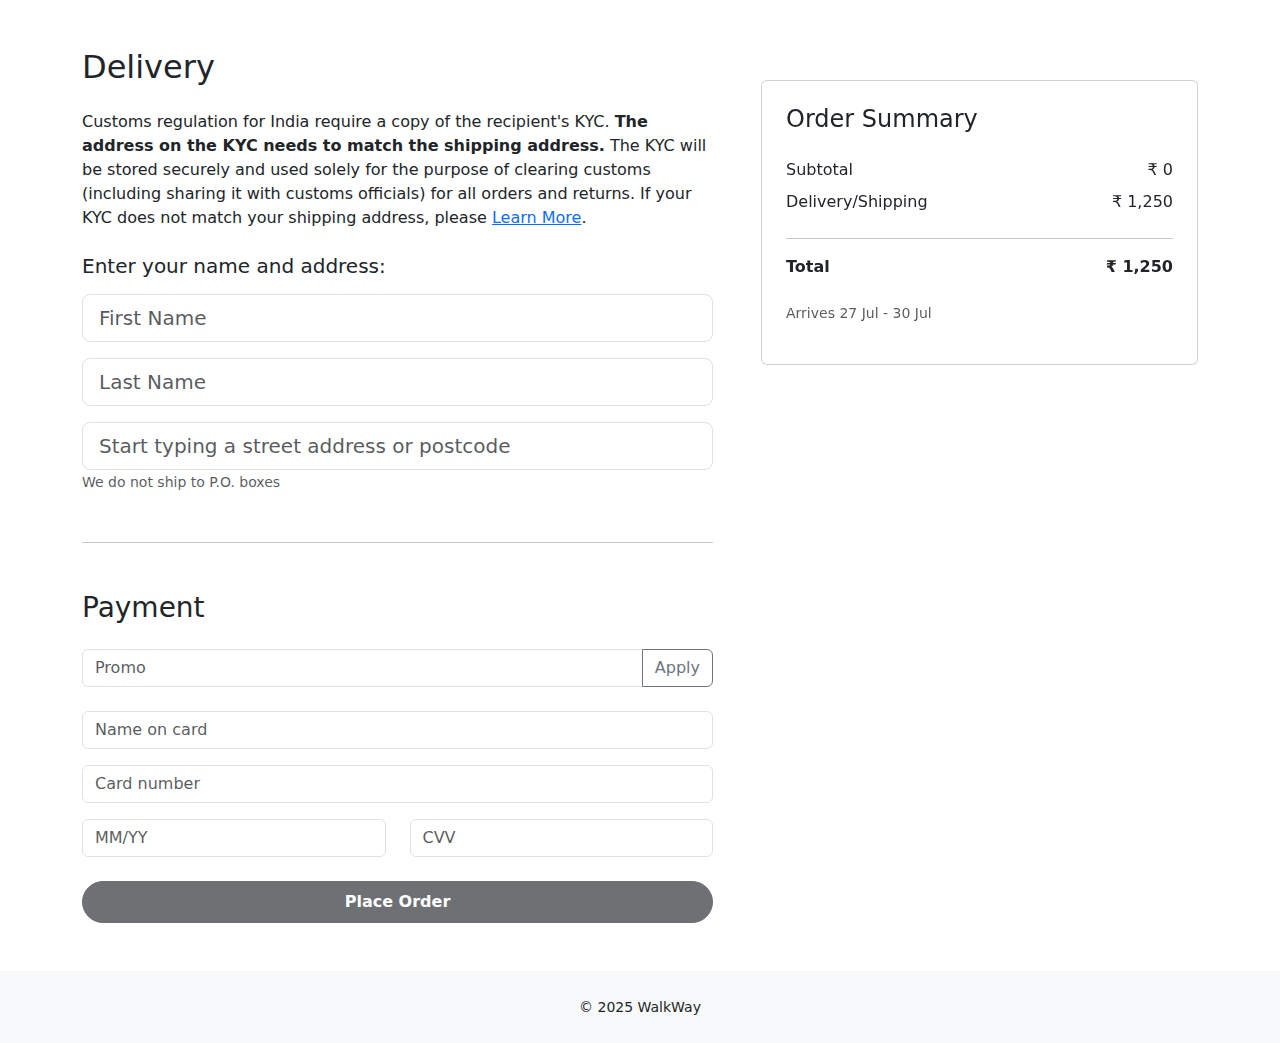
<file: checkout.html>
<!DOCTYPE html>
<html lang="en">
<head>
  <meta charset="UTF-8">
  <title>Checkout – WalkWay</title>
  <meta name="viewport" content="width=device-width, initial-scale=1">
  <link href="https://cdn.jsdelivr.net/npm/bootstrap@5.3.3/dist/css/bootstrap.min.css" rel="stylesheet">
  <link href="css/style.css" rel="stylesheet"> <!-- reuse existing styles -->
</head>
<body class="d-flex flex-column min-vh-100">

  <!-- (Optional) fixed navbar – include your existing header here if desired -->

  <!-- === MAIN CONTENT === -->
  <div class="container py-5 flex-grow-1">
    <div class="row g-5">
      <!-- ================= LEFT : Delivery / Payment ================== -->
      <div class="col-lg-7">
        <!-- Delivery -->
        <h2 class="mb-4">Delivery</h2>
        <p class="mb-4">
          Customs regulation for India require a copy of the recipient's KYC.
          <strong>The address on the KYC needs to match the shipping address.</strong>
          The KYC will be stored securely and used solely for the purpose of clearing
          customs (including sharing it with customs officials) for all orders and
          returns. If your KYC does not match your shipping address, please
          <a href="#">Learn More</a>.
        </p>

        <h5 class="mb-3">Enter your name and address:</h5>
        <form id="checkout-form">
          <div class="mb-3">
            <input type="text" class="form-control form-control-lg" id="firstName" placeholder="First Name" required>
          </div>
          <div class="mb-3">
            <input type="text" class="form-control form-control-lg" id="lastName" placeholder="Last Name" required>
          </div>
          <div class="mb-4">
            <input type="text" class="form-control form-control-lg" id="address" placeholder="Start typing a street address or postcode" required>
            <small class="text-muted">We do not ship to P.O. boxes</small>
          </div>

          <!-- Shipping recap -->
          <hr class="my-5">
          <h3 class="mb-4">Payment</h3>

          <!-- Promo -->
          <div class="input-group mb-4">
            <input type="text" class="form-control" id="promoCode" placeholder="Promo">
            <button class="btn btn-outline-secondary" type="button" id="applyPromo">Apply</button>
          </div>

          <!-- Card details -->
          <div class="mb-3">
            <input type="text" class="form-control" id="cardName" placeholder="Name on card" required>
          </div>
          <div class="mb-3">
            <input type="text" class="form-control" id="cardNumber" placeholder="Card number" required>
          </div>
          <div class="row gy-3 mb-4">
            <div class="col-6">
              <input type="text" class="form-control" id="cardExp" placeholder="MM/YY" required>
            </div>
            <div class="col-6">
              <input type="text" class="form-control" id="cardCvv" placeholder="CVV" required>
            </div>
          </div>

          <button type="submit" id="placeOrderBtn" class="btn btn-dark btn-lg w-100 rounded-pill" disabled>
            Place Order
          </button>
        </form>
      </div>

      <!-- ================ RIGHT : Sticky Order Summary ================= -->
      <div class="col-lg-5">
        <div class="card p-4 sticky-top" style="top:80px">
          <h4 class="mb-4">Order Summary</h4>

          <div class="d-flex justify-content-between mb-2">
            <span>Subtotal</span>
            <span id="sum-subtotal">₹0</span>
          </div>
          <div class="d-flex justify-content-between mb-2">
            <span>Delivery/Shipping</span>
            <span id="sum-shipping">₹1 250.00</span>
          </div>
          <hr>
          <div class="d-flex justify-content-between fw-bold mb-4">
            <span>Total</span>
            <span id="sum-total">₹0</span>
          </div>

          <!-- arrival -->
          <p class="small text-muted" id="sum-arrival"></p>

          <!-- line‑items -->
          <div id="sum-items"></div>
        </div>
      </div>
    </div>
  </div>

  <div id="orderSuccess" class="order-success d-none">
  <div class="icon">&#10004;</div>
  <div class="text">Order placed</div>
  </div>



  <footer class="mt-auto text-center py-4 bg-light">
    <small>&copy; 2025 WalkWay</small>
  </footer>

  <script src="https://cdn.jsdelivr.net/npm/bootstrap@5.3.3/dist/js/bootstrap.bundle.min.js"></script>
  <script src="js/checkout.js"></script>
</body>
</html>
</file>
<file: css/style.css>
/* Navbar styling */
.navbar-custom {
  background-color: #fff;
  padding: 0.75rem 2rem;
  box-shadow: 0 2px 4px rgba(0, 0, 0, 0.1);
}

#mainNavbar {
  position: fixed;
  top: 0;
  left: 0;
  width: 100%;
  z-index: 999;
  background-color: white;
  box-shadow: 0 2px 4px rgba(0, 0, 0, 0.05);
  transition: opacity 0.4s ease, visibility 0.4s ease;
  opacity: 1;
  visibility: visible;
}
#mainNavbar.hidden {
  opacity: 0;
  visibility: hidden;
}


/* Center nav links */
.navbar-custom .nav-link {
  color: #000;
  font-weight: 500;
  margin: 0 10px;
  align-items: center;
}

.navbar-custom .nav-link:hover {
  color: #555;
}

/* Logo */
.walkway-logo {
  height: 70px;
  width: 150px;
  display:block ;
  padding: 0;
  margin-left: -20px;
  margin-right: 30px;
  margin-top: -20px;
  margin-bottom: -13px;
}

.navbar-brand {
  padding: 0;
  margin: 0;
  display: flex;
}

/* Search bar styling */
.search-box {
  border: none;
  border-radius: 20px;
  background: #f5f5f5;
  padding: 5px 15px;
  width: 150px;
  outline: none;
}

#search-suggestions {
  width: 300px;         /* or 350px, or any px value you like */
  max-width: 100%;
  top: 110%;                 /* sits just below the input */
  left: 0;
  z-index: 2000;
  max-height: 260px;         /* scrolls if > 5 items       */
  overflow-y: auto;
  border: 1px solid #ddd;
  border-radius: 8px 8px 8px 8px;
  box-shadow: 0 4px 12px rgba(0,0,0,.05);
}
#search-suggestions li {
  cursor: pointer;
}
#search-suggestions li:hover,
#search-suggestions li.active {
  background:#f2f2f2;
}


/* Icon buttons */
.icon-btn {
  background: none;
  border: none;
  margin-left: 10px;
  font-size: 1.2rem;
  cursor: pointer;
  color: #000;
}

/* Promo banner */
.promo-banner {
  background-color: #f5f5f5;
  padding-top:80px;
  padding-bottom: 10px;
  font-size: 14px;
  
}

.promo-banner a {
  color: #000;
}

/* Hero image section */
.hero-section {
  position: relative;
  margin: 0 70px;
}

/* Collection info section */
.collection-info h2 {
  line-height: 1.2;
}

.collection-info p {
  max-width: 700px;
  margin: auto;
  font-size: 16px;
  color: #333;
}

.featured-section h3 {
  font-weight: 600;
  font-size: 2rem;
}

.featured-card img {
  width: 100%;
  height: auto;
  object-fit: cover;
  transition: transform 0.3s ease;
  border-radius: 6px;
}

.featured-card img:hover {
  transform: scale(1.03);
}

.featured-card p{
  font-weight: 500;
  font-size: 1.3rem;
}

/* shop by icons */

.shop-icons-section .scroll-btn {
  width: 40px;
  height: 40px;
  background-color: #f2f2f2;
  border: none;
  border-radius: 50%;
  box-shadow: 0 2px 5px rgba(0, 0, 0, 0.2);
  font-size: 20px;
  transition: 0.3s;
}

.shop-icons-section .scroll-btn:hover {
  background-color: #e6e6e6;
}

#icon-carousel {
  display: flex;
  overflow-x: auto;
  scroll-behavior: smooth;
  gap: 1rem;
  padding-bottom: 10px;
  scrollbar-width: none;
}

#icon-carousel::-webkit-scrollbar {
  display: none;
}


.icon-card {
  width: 420px;
  flex-shrink: 0;
  background: #f6f6f6;
  border-radius: 12px;
  padding: 20px;
}

/* Footer */

.site-footer {
  background-color: #f0ecec;
  color: #000000;
  font-size: 14px;
  border: rgb(0, 0, 0);
}

.site-footer h5,
.site-footer p,
.site-footer h6 {
  color: #000000;
}

.footer-link {
  color: #000000;
  text-decoration: none;
}

.footer-link:hover {
  color: #000000;
  text-decoration: underline;
}

.footer-icon {
  color: #000000;
  font-size: 1.2rem;
}

.footer-icon:hover {
  color: #000000;
}

/* mens page */

.container1 h4{
  margin-top: 70px;
  margin-left: 40px;
}

.container1 button {
  margin-top: 70px;
  margin-right: 20px;
}

.dropdown-menu {
  min-width: 180px;
  border-radius: 10px;
  box-shadow: 0 4px 10px rgba(0, 0, 0, 0.05);
}

.sort-option.active {
  font-weight: 600;
  background-color: #f8f9fa;
}


.card-img-top {
  object-fit: cover;
  height: 250px;
}

.card-body {
  padding-left: 0;
  padding-right: 0;
}

.card h6 {
  font-size: 1rem;
  font-weight: 600;
}

.card p {
  font-size: 0.875rem;
}


/* === PRODUCT PAGE STYLES === */

.container3{
  padding: 80px 50px;
}

#thumbnail-list img {
  width: 60px;
  height: 60px;
  object-fit: cover;
  border: 1px solid #ccc;
  border-radius: 6px;
  transition: border 0.3s ease;
}

#thumbnail-list img:hover {
  border: 2px solid black;
}

#main-image {
  width: 100%;
  max-height: 500px;
  object-fit: contain;
  background: #f5f5f5;
  padding: 10px;
}

#size-options button {
  min-width: 80px;
  padding: 8px 12px;
  font-weight: 500;
  border-radius: 8px;
  border: 1px solid #ccc;
  background: white;
  transition: all 0.3s ease;
}

#size-options button:hover {
  border-color: black;
}

#size-options button.selected {
  background: black;
  color: white;
  border-color: black;
}

/* Add-to-bag + Favourite buttons */
button.btn-dark {
  font-weight: 600;
  font-size: 1rem;
  border-radius: 25px;
}

button.btn-outline-dark {
  border-radius: 25px;
}

/* favourite page */
#favourites-list {
  padding-top: 80px; /* adjust as needed based on header height */
}

/* --- favourites page heart-icon --- */
.fav-card            { position: relative; }      /* let us absolutely-position the icon   */
.remove-fav-btn      {                             /* the heart button itself               */
  position: absolute;
  top: 12px;
  right: 12px;
  background: white;
  border: 1px solid #ddd;
  border-radius: 50%;
  width: 40px;
  height: 40px;
  display: grid;
  place-items: center;
  cursor: pointer;
  transition: background .25s, color .25s;
}
.remove-fav-btn:hover {
  background: #111;
  color: #fff;
}


.order-success {
  position: fixed;
  top: 50%;
  left: 50%;
  transform: translate(-50%, -50%);
  background: #fff;
  border: 2px solid #28a745;
  padding: 30px 50px;
  text-align: center;
  z-index: 2000;
  box-shadow: 0 0 15px rgba(0,0,0,0.2);
  border-radius: 12px;
  font-family: sans-serif;
}
.order-success .icon {
  font-size: 50px;
  color: #28a745;
  margin-bottom: 10px;
}
.order-success .text {
  font-size: 18px;
  font-weight: bold;
  color: #333;
}
.d-none {
  display: none;
}
</file>
